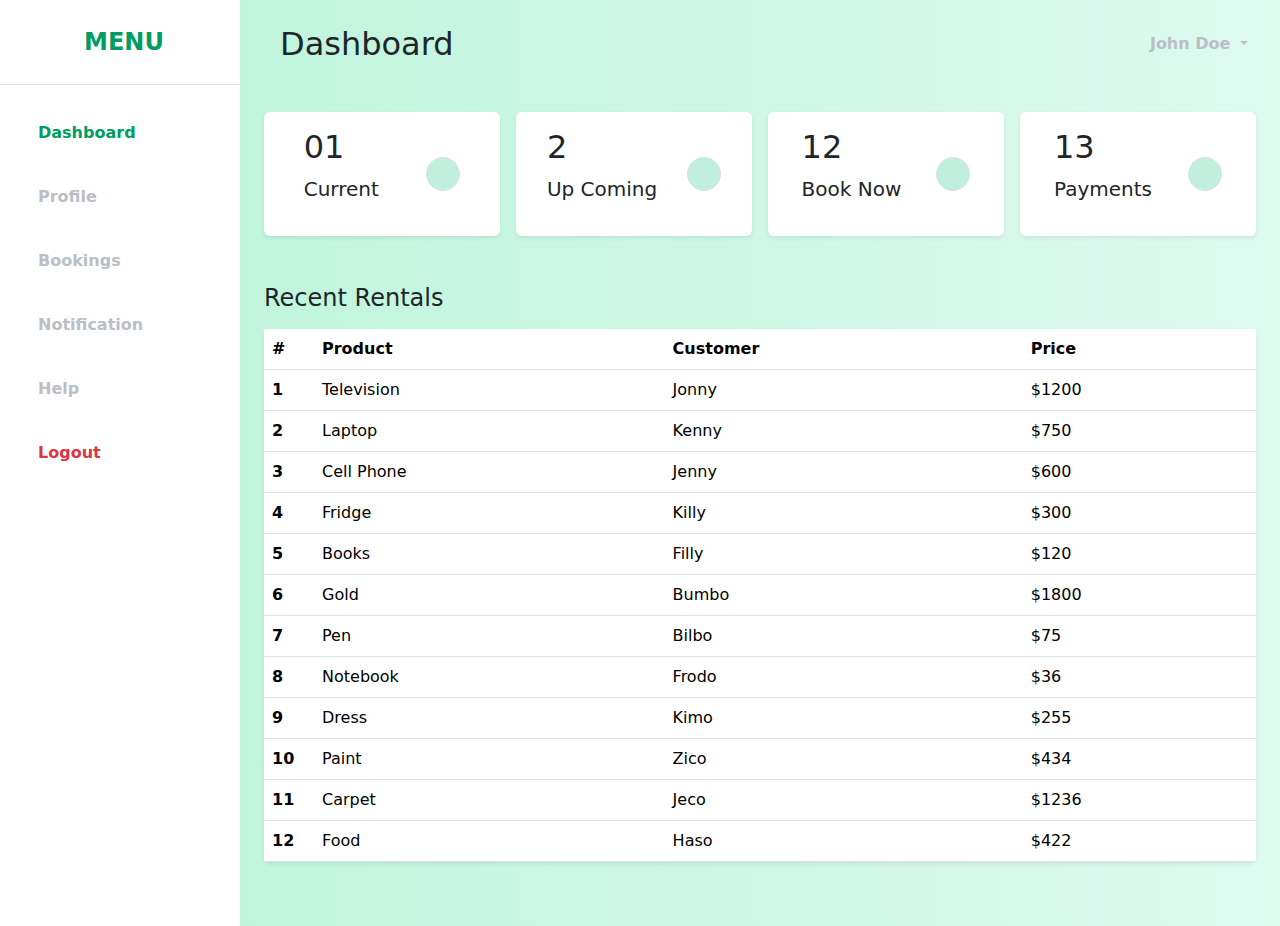
<file: responsive-bootstrap5-admin-dashboard-main/index.html>
<!DOCTYPE html>
<html lang="en">

<head>
    <meta charset="UTF-8" />
    <meta http-equiv="X-UA-Compatible" content="IE=edge" />
    <meta name="viewport" content="width=device-width, initial-scale=1.0" />
    <link href="https://cdn.jsdelivr.net/npm/bootstrap@5.0.0-beta3/dist/css/bootstrap.min.css" rel="stylesheet" />
    <link rel="stylesheet" href="https://cdnjs.cloudflare.com/ajax/libs/font-awesome/6.6.0/css/all.min.css" integrity="sha512-Kc323vGBEqzTmouAECnVceyQqyqdsSiqLQISBL29aUW4U/M7pSPA/gEUZQqv1cwx4OnYxTxve5UMg5GT6L4JJg==" crossorigin="anonymous" referrerpolicy="no-referrer" />    <link rel="stylesheet" href="styles.css" />
    <title>Bootstap 5 Responsive Admin Dashboard</title>
</head>

<body>
    <div class="d-flex" id="wrapper">
        <!-- Sidebar -->
        <div class="bg-white" id="sidebar-wrapper">
            <div class="sidebar-heading text-center py-4 primary-text fs-4 fw-bold text-uppercase border-bottom"><i
                    class="me-2"></i>Menu</div>
            <div class="list-group list-group-flush my-3">
                <a href="#" class="list-group-item list-group-item-action bg-transparent second-text active"><i
                        class="fas fa-tachometer-alt me-2"></i>Dashboard</a>
                <a href="profile.html" class="list-group-item list-group-item-action bg-transparent second-text fw-bold"><i
                        class="fa-solid fa-circle-user me-2"></i>Profile</a>
                <a href="Bookings.html" class="list-group-item list-group-item-action bg-transparent second-text fw-bold"><i
                        class="fa-solid fa-circle-check me-2"></i>Bookings</a>
                <a href="Notification.html" class="list-group-item list-group-item-action bg-transparent second-text fw-bold"><i
                        class="fa-solid fa-bell me-2"></i>Notification</a>
                <a href="Help.html" class="list-group-item list-group-item-action bg-transparent second-text fw-bold"><i
                        class="fa-solid fa-circle-question me-2"></i>Help</a>
                <!-- <a href="#" class="list-group-item list-group-item-action bg-transparent second-text fw-bold"><i
                         class="fas fa-gift me-2"></i>Products</a>  -->
                <!-- <a href="#" class="list-group-item list-group-item-action bg-transparent second-text fw-bold"><i
                        class="fas fa-comment-dots me-2"></i>Chat</a>
                <a href="#" class="list-group-item list-group-item-action bg-transparent second-text fw-bold"><i
                        class="fas fa-map-marker-alt me-2"></i>Outlet</a> -->
                <a href="#" class="list-group-item list-group-item-action bg-transparent text-danger fw-bold"><i
                        class="fa-solid fa-right-from-bracket me-2"></i>Logout</a>
            </div>
        </div>
        <!-- /#sidebar-wrapper -->

        <!-- Page Content -->
        <div id="page-content-wrapper">
            <nav class="navbar navbar-expand-lg navbar-light bg-transparent py-4 px-4">
                <div class="d-flex align-items-center">
                    <i class="fas fa-align-left primary-text fs-4 me-3" id="menu-toggle"></i>
                    <h2 class="fs-2 m-0">Dashboard</h2>
                </div>

                <button class="navbar-toggler" type="button" data-bs-toggle="collapse"
                    data-bs-target="#navbarSupportedContent" aria-controls="navbarSupportedContent"
                    aria-expanded="false" aria-label="Toggle navigation">
                    <span class="navbar-toggler-icon"></span>
                </button>

                <div class="collapse navbar-collapse" id="navbarSupportedContent">
                    <ul class="navbar-nav ms-auto mb-2 mb-lg-0">
                        <li class="nav-item dropdown">
                            <a class="nav-link dropdown-toggle second-text fw-bold" href="#" id="navbarDropdown"
                                role="button" data-bs-toggle="dropdown" aria-expanded="false">
                                <i class="fas fa-user me-2"></i>John Doe
                            </a>
                            <ul class="dropdown-menu" aria-labelledby="navbarDropdown">
                                <li><a class="dropdown-item" href="#">Profile</a></li>
                                <!-- <li><a class="dropdown-item" href="#">Settings</a></li> -->
                                <li><a class="dropdown-item" href="#">Logout</a></li>
                            </ul>
                        </li>
                    </ul>
                </div>
            </nav>

            <div class="container-fluid px-4">
                <div class="row g-3 my-2">
                    <div class="col-md-3">
                        <div class="p-3 bg-white shadow-sm d-flex justify-content-around align-items-center rounded">
                            <div>
                                <h3 class="fs-2">01</h3>
                                <p class="fs-5">Current</p>
                            </div>
                            <i class="fa-solid fa-car fs-1 primary-text border rounded-full secondary-bg p-3"></i>
                        </div>
                    </div>

                    <div class="col-md-3">
                        <div class="p-3 bg-white shadow-sm d-flex justify-content-around align-items-center rounded">
                            <div>
                                <h3 class="fs-2">2</h3>
                                <p class="fs-5">Up Coming</p>
                            </div>
                            <i
                                class="fa-solid fa-car-on fs-1 primary-text border rounded-full secondary-bg p-3"></i>
                        </div>
                    </div>

                    <div class="col-md-3">
                        <div class="p-3 bg-white shadow-sm d-flex justify-content-around align-items-center rounded">
                            <div>
                                <h3 class="fs-2">12</h3>
                                <p class="fs-5">Book Now</p>
                            </div>
                            <i class="fas fa-taxi fs-1 primary-text border rounded-full secondary-bg p-3"></i>
                        </div>
                    </div>

                    <div class="col-md-3">
                        <div class="p-3 bg-white shadow-sm d-flex justify-content-around align-items-center rounded">
                            <div>
                                <h3 class="fs-2">13</h3>
                                <p class="fs-5">Payments</p>
                            </div>
                            <i class="fa-solid fa-coins fs-1 primary-text border rounded-full secondary-bg p-3"></i>
                        </div>
                    </div>
                </div>

                <div class="row my-5">
                    <h3 class="fs-4 mb-3">Recent Rentals</h3>
                    <div class="col">
                        <table class="table bg-white rounded shadow-sm  table-hover">
                            <thead>
                                <tr>
                                    <th scope="col" width="50">#</th>
                                    <th scope="col">Product</th>
                                    <th scope="col">Customer</th>
                                    <th scope="col">Price</th>
                                </tr>
                            </thead>
                            <tbody>
                                <tr>
                                    <th scope="row">1</th>
                                    <td>Television</td>
                                    <td>Jonny</td>
                                    <td>$1200</td>
                                </tr>
                                <tr>
                                    <th scope="row">2</th>
                                    <td>Laptop</td>
                                    <td>Kenny</td>
                                    <td>$750</td>
                                </tr>
                                <tr>
                                    <th scope="row">3</th>
                                    <td>Cell Phone</td>
                                    <td>Jenny</td>
                                    <td>$600</td>
                                </tr>
                                <tr>
                                    <th scope="row">4</th>
                                    <td>Fridge</td>
                                    <td>Killy</td>
                                    <td>$300</td>
                                </tr>
                                <tr>
                                    <th scope="row">5</th>
                                    <td>Books</td>
                                    <td>Filly</td>
                                    <td>$120</td>
                                </tr>
                                <tr>
                                    <th scope="row">6</th>
                                    <td>Gold</td>
                                    <td>Bumbo</td>
                                    <td>$1800</td>
                                </tr>
                                <tr>
                                    <th scope="row">7</th>
                                    <td>Pen</td>
                                    <td>Bilbo</td>
                                    <td>$75</td>
                                </tr>
                                <tr>
                                    <th scope="row">8</th>
                                    <td>Notebook</td>
                                    <td>Frodo</td>
                                    <td>$36</td>
                                </tr>
                                <tr>
                                    <th scope="row">9</th>
                                    <td>Dress</td>
                                    <td>Kimo</td>
                                    <td>$255</td>
                                </tr>
                                <tr>
                                    <th scope="row">10</th>
                                    <td>Paint</td>
                                    <td>Zico</td>
                                    <td>$434</td>
                                </tr>
                                <tr>
                                    <th scope="row">11</th>
                                    <td>Carpet</td>
                                    <td>Jeco</td>
                                    <td>$1236</td>
                                </tr>
                                <tr>
                                    <th scope="row">12</th>
                                    <td>Food</td>
                                    <td>Haso</td>
                                    <td>$422</td>
                                </tr>
                            </tbody>
                        </table>
                    </div>
                </div>

            </div>
        </div>
    </div>
    <!-- /#page-content-wrapper -->
    </div>

    <script src="https://cdn.jsdelivr.net/npm/bootstrap@5.0.0-beta3/dist/js/bootstrap.bundle.min.js"></script>
    <script>
        var el = document.getElementById("wrapper");
        var toggleButton = document.getElementById("menu-toggle");

        toggleButton.onclick = function () {
            el.classList.toggle("toggled");
        };
    </script>
</body>

</html>
</file>
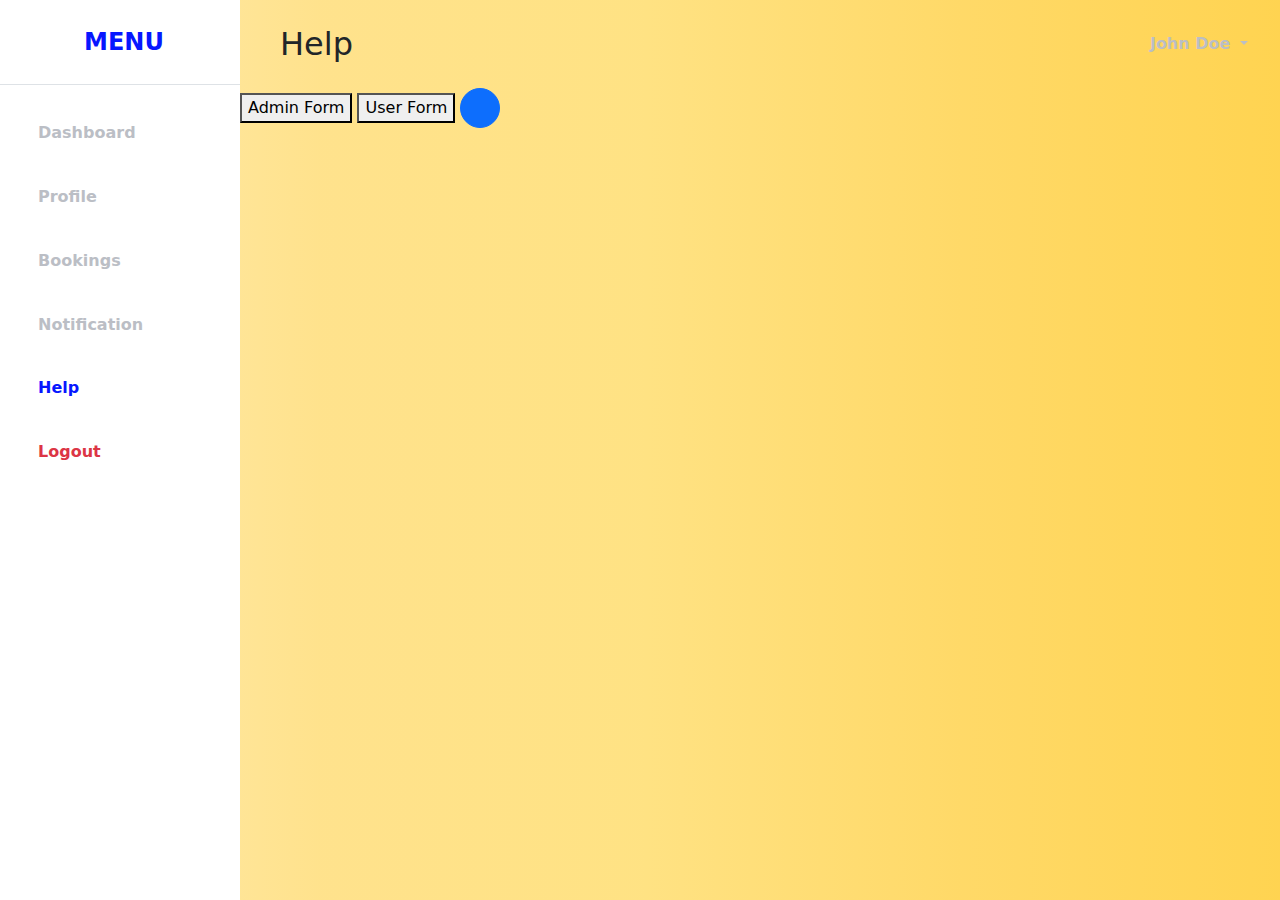
<file: dashboard/test.html>
<!DOCTYPE html>
<html lang="en">

<head>
    <meta charset="UTF-8" />
    <meta http-equiv="X-UA-Compatible" content="IE=edge" />
    <meta name="viewport" content="width=device-width, initial-scale=1.0" />
    <link href="https://cdn.jsdelivr.net/npm/bootstrap@5.0.0-beta3/dist/css/bootstrap.min.css" rel="stylesheet" />
    <link rel="stylesheet" href="https://cdnjs.cloudflare.com/ajax/libs/font-awesome/6.6.0/css/all.min.css" integrity="sha512-Kc323vGBEqzTmouAECnVceyQqyqdsSiqLQISBL29aUW4U/M7pSPA/gEUZQqv1cwx4OnYxTxve5UMg5GT6L4JJg==" crossorigin="anonymous" referrerpolicy="no-referrer" />    <link rel="stylesheet" href="styles.css" />
    <title>Bootstap 5 Responsive Admin Dashboard</title>
    <style>
        /* Basic styling for forms and hidden class */
        .hidden {
            display: none;
        }
    </style>
</head>

<body>
    <div class="d-flex" id="wrapper">
        <!-- Sidebar -->
        <div class="bg-white" id="sidebar-wrapper">
            <div class="sidebar-heading text-center py-4 primary-text fs-4 fw-bold text-uppercase border-bottom"><i
                    class="me-2"></i>Menu</div>
            <div class="list-group list-group-flush my-3">
                <a href="index.html" class="list-group-item list-group-item-action bg-transparent second-text fw-bold"><i
                        class="fas fa-tachometer-alt me-2"></i>Dashboard</a>
                <a href="profile.html" class="list-group-item list-group-item-action bg-transparent second-text fw-bold"><i
                        class="fa-solid fa-circle-user me-2"></i>Profile</a>
                <a href="Bookings.html" class="list-group-item list-group-item-action bg-transparent second-text fw-bold"><i
                        class="fa-solid fa-circle-check me-2"></i>Bookings</a>
                <a href="Notification.html" class="list-group-item list-group-item-action bg-transparent second-text fw-bold"><i
                        class="fa-solid fa-bell me-2"></i>Notification</a>
                <a href="#" class="list-group-item list-group-item-action bg-transparent second-text active"><i
                        class="fa-solid fa-circle-question me-2"></i>Help</a>
                <!-- <a href="#" class="list-group-item list-group-item-action bg-transparent second-text fw-bold"><i
                         class="fas fa-gift me-2"></i>Products</a>  -->
                <!-- <a href="#" class="list-group-item list-group-item-action bg-transparent second-text fw-bold"><i
                        class="fas fa-comment-dots me-2"></i>Chat</a>
                <a href="#" class="list-group-item list-group-item-action bg-transparent second-text fw-bold"><i
                        class="fas fa-map-marker-alt me-2"></i>Outlet</a> -->
                <a href="#" class="list-group-item list-group-item-action bg-transparent text-danger fw-bold"><i
                        class="fa-solid fa-right-from-bracket me-2"></i>Logout</a>
            </div>
        </div>
        <!-- /#sidebar-wrapper -->

        <!-- Page Content -->
        <div id="page-content-wrapper">
            <nav class="navbar navbar-expand-lg navbar-light bg-transparent py-4 px-4">
                <div class="d-flex align-items-center">
                    <i class="fas fa-align-left primary-text fs-4 me-3" id="menu-toggle"></i>
                    <h2 class="fs-2 m-0">Help</h2>
                </div>

                <button class="navbar-toggler" type="button" data-bs-toggle="collapse"
                    data-bs-target="#navbarSupportedContent" aria-controls="navbarSupportedContent"
                    aria-expanded="false" aria-label="Toggle navigation">
                    <span class="navbar-toggler-icon"></span>
                </button>

                <div class="collapse navbar-collapse" id="navbarSupportedContent">
                    <ul class="navbar-nav ms-auto mb-2 mb-lg-0">
                        <li class="nav-item dropdown">
                            <a class="nav-link dropdown-toggle second-text fw-bold" href="#" id="navbarDropdown"
                                role="button" data-bs-toggle="dropdown" aria-expanded="false">
                                <i class="fas fa-user me-2"></i>John Doe
                            </a>
                            <ul class="dropdown-menu" aria-labelledby="navbarDropdown">
                                <li><a class="dropdown-item" href="#">Profile</a></li>
                                <!-- <li><a class="dropdown-item" href="#">Settings</a></li> -->
                                <li><a class="dropdown-item" href="#">Logout</a></li>
                            </ul>
                        </li>
                    </ul>
                </div>
            </nav>
            
               
        

                <!-- Buttons to switch between forms -->
                <button onclick="showAdminForm()">Admin Form</button>
                <button onclick="showUserForm()">User Form</button>
            
                <!-- Admin Form -->
                <form id="adminForm" class="hidden">
                    <h2>Admin Form</h2>
                    <!-- Admin-specific fields -->
                    <label for="adminField">Admin Field:</label>
                    <input type="text" id="adminField" name="adminField"><br><br>
                    <input type="submit" value="Submit Admin Form">
                </form>
            
                <!-- User Form -->
                <form id="userForm" class="hidden">
                    <h2>User Form</h2>
                    <!-- User-specific fields -->
                    <label for="userField">User Field:</label>
                    <input type="text" id="userField" name="userField"><br><br>
                    <input type="submit" value="Submit User Form">
                </form>
                <button type="button" class="btn btn-primary rounded-circle p-2" style="width: 40px; height: 40px;">
                    <!-- Optional icon or text -->
                </button>
                
            
                <!-- JavaScript for toggling forms -->
                <script>
                    function showAdminForm() {
                        document.getElementById('adminForm').classList.remove('hidden');
                        document.getElementById('userForm').classList.add('hidden');
                    }
            
                    function showUserForm() {
                        document.getElementById('adminForm').classList.add('hidden');
                        document.getElementById('userForm').classList.remove('hidden');
                    }
                </script>
        
            
            
    

    <script src="https://cdn.jsdelivr.net/npm/bootstrap@5.0.0-beta3/dist/js/bootstrap.bundle.min.js"></script>
    <script>
        var el = document.getElementById("wrapper");
        var toggleButton = document.getElementById("menu-toggle");

        toggleButton.onclick = function () {
            el.classList.toggle("toggled");
        };
    </script>
</body>

</html>
</file>
<file: responsive-bootstrap5-admin-dashboard-main/styles.css>
:root {
  --main-bg-color: #009d63;
  --main-text-color: #009d63;
  --second-text-color: #bbbec5;
  --second-bg-color: #c1efde;
}

.primary-text {
  color: var(--main-text-color);
}

.second-text {
  color: var(--second-text-color);
}

.primary-bg {
  background-color: var(--main-bg-color);
}

.secondary-bg {
  background-color: var(--second-bg-color);
}

.rounded-full {
  border-radius: 100%;
}

#wrapper {
  overflow-x: hidden;
  background-image: linear-gradient(
    to right,
    #baf3d7,
    #c2f5de,
    #cbf7e4,
    #d4f8ea,
    #ddfaef
  );
}

#sidebar-wrapper {
  min-height: 100vh;
  margin-left: -15rem;
  -webkit-transition: margin 0.25s ease-out;
  -moz-transition: margin 0.25s ease-out;
  -o-transition: margin 0.25s ease-out;
  transition: margin 0.25s ease-out;
}

#sidebar-wrapper .sidebar-heading {
  padding: 0.875rem 1.25rem;
  font-size: 1.2rem;
}

#sidebar-wrapper .list-group {
  width: 15rem;
}

#page-content-wrapper {
  min-width: 100vw;
}

#wrapper.toggled #sidebar-wrapper {
  margin-left: 0;
}

#menu-toggle {
  cursor: pointer;
}

.list-group-item {
  border: none;
  padding: 20px 30px;
}

.list-group-item.active {
  background-color: transparent;
  color: var(--main-text-color);
  font-weight: bold;
  border: none;
}

@media (min-width: 768px) {
  #sidebar-wrapper {
    margin-left: 0;
  }

  #page-content-wrapper {
    min-width: 0;
    width: 100%;
  }

  #wrapper.toggled #sidebar-wrapper {
    margin-left: -15rem;
  }
}
</file>
<file: dashboard/styles.css>
:root {
  --main-bg-color: #ffc107;
  --main-text-color: #0717ff;
  --second-text-color: #bbbec5;
  --second-bg-color: #c1efde;
}

.primary-text {
  color: var(--main-text-color);
}

.second-text {
  color: var(--second-text-color);
}

.primary-bg {
  background-color: var(--main-bg-color);
}

.secondary-bg {
  background-color: var(--second-bg-color);
}

.rounded-full {
  border-radius: 100%;
}

#wrapper {
  overflow-x: hidden;
  background-image: linear-gradient(to right,
      hsla(45, 100%, 85%),
      rgba(255, 223, 128, 0.9),
      rgba(255, 214, 79, 0.7),
      rgba(255, 201, 40, 0.7),
      rgba(255, 193, 7, 0.7));
}

#sidebar-wrapper {
  min-height: 100vh;
  margin-left: -15rem;
  -webkit-transition: margin 0.25s ease-out;
  -moz-transition: margin 0.25s ease-out;
  -o-transition: margin 0.25s ease-out;
  transition: margin 0.25s ease-out;
}

#sidebar-wrapper .sidebar-heading {
  padding: 0.875rem 1.25rem;
  font-size: 1.2rem;
}

#sidebar-wrapper .list-group {
  width: 15rem;
}

#page-content-wrapper {
  min-width: 100vw;
}

#wrapper.toggled #sidebar-wrapper {
  margin-left: 0;
}

#menu-toggle {
  cursor: pointer;
}

.list-group-item {
  border: none;
  padding: 20px 30px;
}

.list-group-item.active {
  background-color: transparent;
  color: var(--main-text-color);
  font-weight: bold;
  border: none;
}

@media (min-width: 768px) {
  #sidebar-wrapper {
    margin-left: 0;
  }

  #page-content-wrapper {
    min-width: 0;
    width: 100%;
  }

  #wrapper.toggled #sidebar-wrapper {
    margin-left: -15rem;
  }
}

.status {
  cursor: pointer;
}

.status:hover {
  background-color: rgba(188, 188, 188, 0.75) !important;

}


/* profile page */
.updated-hide {
  opacity: 0 !important;
  transition: opacity 0.5s ease-in-out;
  visibility: hidden;
}

.updated-show {
  opacity: 1 !important;
  transition: opacity 0.5s ease-in-out;
  visibility: visible;
}

.navbar-brand{
  cursor: pointer;
}

.scrollable-container {
  height: 55vh;
  overflow-y: auto; 
  padding: 1rem; 
  border: 2px solid #ffffff; 
  border-radius: 5px;
}

.scrollable-container::-webkit-scrollbar {
  width: 8px; 
}

.scrollable-container::-webkit-scrollbar-track {
  background: #f1f1f1; 
  border-radius: 4px; 
}

.scrollable-container::-webkit-scrollbar-thumb {
  background-color: #888; 
  border-radius: 4px; 
  border: 2px solid #f1f1f1; 
}

.scrollable-container::-webkit-scrollbar-thumb:hover {
  background-color: #555; 
}

/* toast */
#successToast.text-bg-success {
  background-color: #198754 !important; 
  color: #ffffff !important; 
  
}
.toast-container {
  z-index: 1055;
}
</file>
